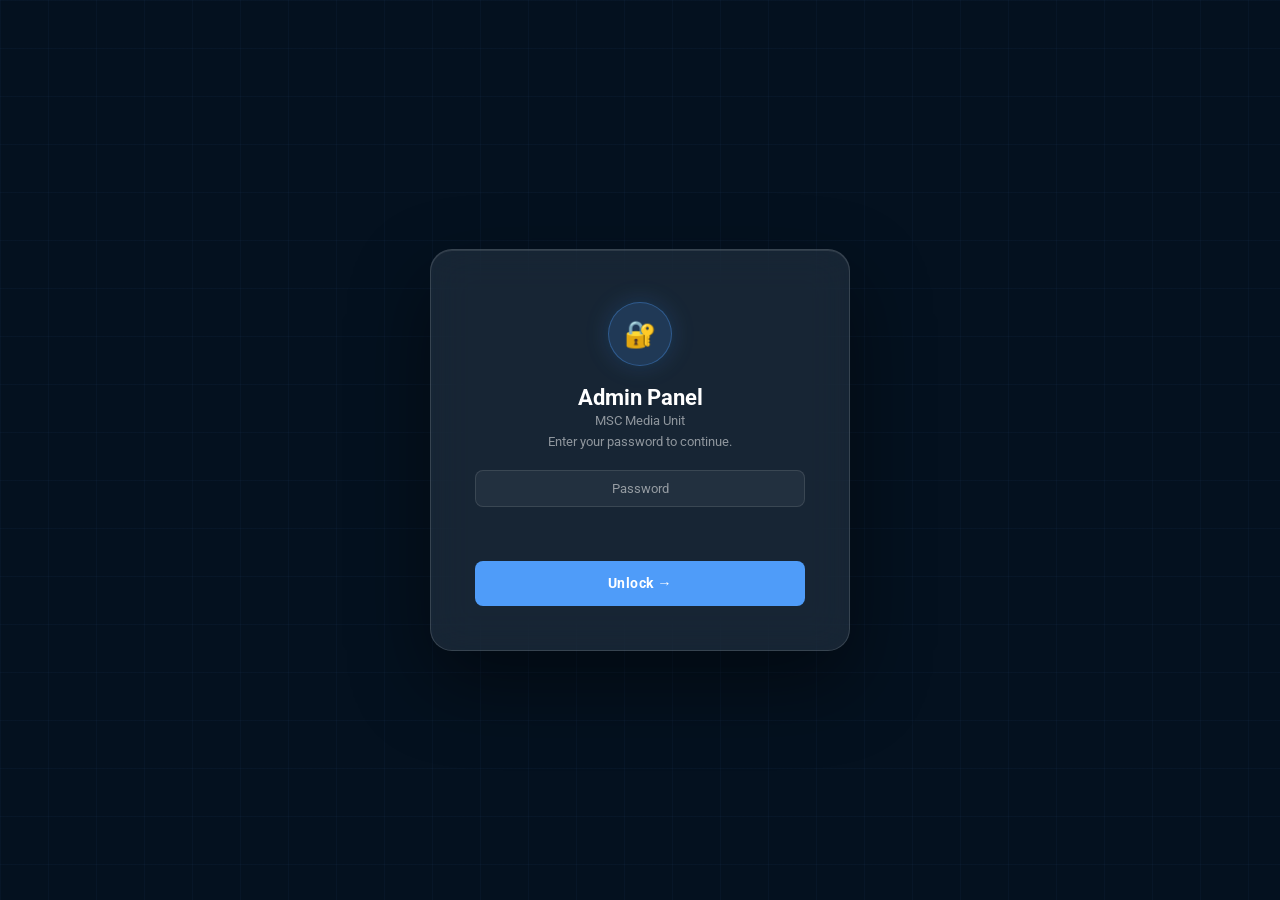
<file: admin.html>
<!DOCTYPE html>
<html lang="en">
<head>
  <meta charset="UTF-8">
  <meta name="viewport" content="width=device-width, initial-scale=1.0">
  <title>Admin — MSC Media Unit</title>
  <link rel="stylesheet" href="admin-style.css">
</head>
<body>

<!-- =============================================  LOCK SCREEN  -->
<div id="adminLock">
  <div class="lock-bg-grid"></div>
  <div class="lock-card">
    <div class="lock-icon-ring">🔐</div>
    <div>
      <h1>Admin Panel</h1>
      <p>MSC Media Unit<br>Enter your password to continue.</p>
    </div>
    <div class="lock-input-wrap">
      <input class="lock-input" id="lockPwd" type="password" placeholder="Password" autocomplete="current-password">
    </div>
    <div class="lock-error" id="lockErr"></div>
    <button class="lock-btn" id="lockBtn">Unlock →</button>
  </div>
</div>

<!-- =============================================  APP  -->
<div id="adminApp">

  <!-- SIDEBAR -->
  <aside class="sidebar" id="sidebar">
    <div class="sidebar-brand">
      <div class="sidebar-brand-icon">📡</div>
      <div class="sidebar-brand-text">
        <strong>MSC Media Unit</strong>
        <span>Admin Panel v2.0</span>
      </div>
    </div>
    <nav class="sidebar-nav">
      <span class="nav-label">Overview</span>
      <button class="nav-item active" data-panel="dashboard" onclick="nav('dashboard',this)">
        <svg class="ico" viewBox="0 0 24 24" fill="none" stroke="currentColor" stroke-width="2"><rect x="3" y="3" width="7" height="7" rx="1"/><rect x="14" y="3" width="7" height="7" rx="1"/><rect x="3" y="14" width="7" height="7" rx="1"/><rect x="14" y="14" width="7" height="7" rx="1"/></svg>
        Dashboard
      </button>

      <span class="nav-label" style="margin-top:8px">Content</span>
      <button class="nav-item" data-panel="navbar" onclick="nav('navbar',this)">
        <svg class="ico" viewBox="0 0 24 24" fill="none" stroke="currentColor" stroke-width="2"><line x1="3" y1="6" x2="21" y2="6"/><line x1="3" y1="12" x2="21" y2="12"/><line x1="3" y1="18" x2="21" y2="18"/></svg>
        Navigation Bar
      </button>
      <button class="nav-item" data-panel="hero" onclick="nav('hero',this)">
        <svg class="ico" viewBox="0 0 24 24" fill="none" stroke="currentColor" stroke-width="2"><rect x="3" y="3" width="18" height="18" rx="2"/><path d="M3 9h18M9 21V9"/></svg>
        Hero / Banner
      </button>
      <button class="nav-item" data-panel="about" onclick="nav('about',this)">
        <svg class="ico" viewBox="0 0 24 24" fill="none" stroke="currentColor" stroke-width="2"><circle cx="12" cy="12" r="10"/><path d="M12 16v-4M12 8h.01"/></svg>
        About & Stats
      </button>
      <button class="nav-item" data-panel="services" onclick="nav('services',this)">
        <svg class="ico" viewBox="0 0 24 24" fill="none" stroke="currentColor" stroke-width="2"><path d="M12 2l3.09 6.26L22 9.27l-5 4.87 1.18 6.88L12 17.77l-6.18 3.25L7 14.14 2 9.27l6.91-1.01L12 2z"/></svg>
        Services
      </button>
      <button class="nav-item" data-panel="team" onclick="nav('team',this)">
        <svg class="ico" viewBox="0 0 24 24" fill="none" stroke="currentColor" stroke-width="2"><path d="M17 21v-2a4 4 0 0 0-4-4H5a4 4 0 0 0-4 4v2"/><circle cx="9" cy="7" r="4"/><path d="M23 21v-2a4 4 0 0 0-3-3.87M16 3.13a4 4 0 0 1 0 7.75"/></svg>
        Team Members
      </button>
      <button class="nav-item" data-panel="footer" onclick="nav('footer',this)">
        <svg class="ico" viewBox="0 0 24 24" fill="none" stroke="currentColor" stroke-width="2"><path d="M4 15s1-1 4-1 5 2 8 2 4-1 4-1V3s-1 1-4 1-5-2-8-2-4 1-4 1z"/><line x1="4" y1="22" x2="4" y2="15"/></svg>
        Footer & Contact
      </button>

      <span class="nav-label" style="margin-top:8px">Deploy</span>
      <button class="nav-item" data-panel="github" onclick="nav('github',this)">
        <svg class="ico" viewBox="0 0 24 24" fill="none" stroke="currentColor" stroke-width="2"><path d="M9 19c-5 1.5-5-2.5-7-3m14 6v-3.87a3.37 3.37 0 0 0-.94-2.61c3.14-.35 6.44-1.54 6.44-7A5.44 5.44 0 0 0 20 4.77A5.07 5.07 0 0 0 19.91 1S18.73.65 16 2.48a13.38 13.38 0 0 0-7 0C6.27.65 5.09 1 5.09 1A5.07 5.07 0 0 0 5 4.77a5.44 5.44 0 0 0-1.5 3.78c0 5.42 3.3 6.61 6.44 7A3.37 3.37 0 0 0 9 18.13V22"/></svg>
        GitHub Deploy
      </button>
    </nav>
    <div class="sidebar-footer">
      <button class="nav-item" onclick="lockPanel()" style="color:var(--danger)">
        <svg class="ico" viewBox="0 0 24 24" fill="none" stroke="currentColor" stroke-width="2"><path d="M9 21H5a2 2 0 0 1-2-2V5a2 2 0 0 1 2-2h4"/><polyline points="16 17 21 12 16 7"/><line x1="21" y1="12" x2="9" y2="12"/></svg>
        Lock & Exit
      </button>
    </div>
  </aside>
  <div class="sidebar-overlay" onclick="closeSidebar()"></div>

  <!-- MAIN -->
  <div class="main-area">
    <div class="top-bar">
      <div class="top-bar-left">
        <button class="mob-menu-btn" onclick="toggleSidebar()">
          <svg width="18" height="18" viewBox="0 0 24 24" fill="none" stroke="currentColor" stroke-width="2"><line x1="3" y1="6" x2="21" y2="6"/><line x1="3" y1="12" x2="21" y2="12"/><line x1="3" y1="18" x2="21" y2="18"/></svg>
        </button>
        <span class="top-bar-title" id="topTitle">Dashboard</span>
      </div>
      <div class="top-bar-right">
        <div class="gh-status">
          <div class="gh-dot" id="ghDot"></div>
          <span id="ghStatusText">Not connected</span>
        </div>
        <span class="badge" id="adminBadge">ADMIN</span>
        <button class="btn btn-primary btn-sm" onclick="syncAll()">☁️ Sync All</button>
      </div>
    </div>

    <div class="page-content">

      <!-- ===== DASHBOARD ===== -->
      <div class="panel active" id="panel-dashboard">
        <div class="stats-grid">
          <div class="stat-card"><div class="si">🔗</div><div class="sv" id="dNavCount">5</div><div class="sn">Nav Links</div></div>
          <div class="stat-card"><div class="si">👥</div><div class="sv" id="dTeamCount">11</div><div class="sn">Team Members</div></div>
          <div class="stat-card"><div class="si">⚡</div><div class="sv" id="dServiceCount">4</div><div class="sn">Services</div></div>
          <div class="stat-card"><div class="si">☁️</div><div class="sv" id="dDeployStatus" style="font-size:0.9rem;color:var(--text-muted)">—</div><div class="sn">Last Deploy</div></div>
        </div>
        <div class="card">
          <div class="card-header"><div><h2>Welcome, Admin</h2><p>Manage all site content and deploy directly to GitHub.</p></div></div>
          <div class="hint">💡 <strong>Activate from the website:</strong> Open your live site and type <code style="background:rgba(255,255,255,0.1);padding:2px 6px;border-radius:4px">CARYO</code> (all caps) anywhere on the page — the admin panel opens automatically in a new tab.</div>
          <div class="hint success">☁️ <strong>How saving works:</strong> Every 💾 Save button writes your changes directly to <code style="background:rgba(255,255,255,0.1);padding:2px 6px;border-radius:4px">site-data.json</code> in your GitHub repo as a new commit. Your live website fetches this file on every load — <strong>no extra deploy step needed.</strong></div>
          <div class="hint success">🔄 <strong>Always in sync:</strong> When you open the admin panel, it automatically loads the latest <code style="background:rgba(255,255,255,0.1);padding:2px 6px;border-radius:4px">site-data.json</code> from GitHub so you always see the current live data.</div>
          <div class="hint warn" id="fileProtocolDashWarn" style="display:none">⚠️ <strong>You opened admin.html as a local file (file://).</strong> GitHub API is blocked — saves will auto-download a JSON file instead. Upload that file to your repo on github.com to apply changes.</div>
          <div class="hint warn">⚠️ <strong>Images:</strong> Add image files directly to your GitHub repo under <code style="background:rgba(255,255,255,0.1);padding:2px 6px;border-radius:4px">assets/images/</code>, then enter the path in the admin panel (e.g. <code style="background:rgba(255,255,255,0.1);padding:2px 6px;border-radius:4px">assets/images/Team/photo.png</code>).</div>
        </div>
        <div class="card">
          <div class="card-header"><div><h2>Quick Actions</h2></div></div>
          <div style="display:flex;flex-wrap:wrap;gap:9px">
            <button class="btn btn-ghost" onclick="nav('navbar',document.querySelector('[data-panel=navbar]'))">🔗 Edit Nav</button>
            <button class="btn btn-ghost" onclick="nav('hero',document.querySelector('[data-panel=hero]'))">🖼️ Edit Hero</button>
            <button class="btn btn-ghost" onclick="nav('about',document.querySelector('[data-panel=about]'))">📊 Edit Stats</button>
            <button class="btn btn-ghost" onclick="nav('team',document.querySelector('[data-panel=team]'))">👤 Manage Team</button>
            <button class="btn btn-ghost" onclick="nav('services',document.querySelector('[data-panel=services]'))">⚡ Edit Services</button>
            <button class="btn btn-ghost" onclick="nav('github',document.querySelector('[data-panel=github]'))">⚙️ GitHub Setup</button>
            <button class="btn btn-ghost" onclick="downloadJSON()">⬇️ Download JSON</button>
          </div>
        </div>
      </div>

      <!-- ===== NAVBAR ===== -->
      <div class="panel" id="panel-navbar">
        <div class="card">
          <div class="card-header">
            <div><h2>Navigation Bar Links</h2><p>Drag to reorder. Edit labels and anchor targets.</p></div>
            <button class="btn btn-primary btn-sm" onclick="openNavModal(-1)">+ Add Link</button>
          </div>
          <div class="nav-edit-list" id="navEditList"></div>
          <div class="section-actions"><button class="btn btn-primary" onclick="markDirty('Navbar')">💾 Save Navbar</button></div>
        </div>
      </div>

      <!-- ===== HERO ===== -->
      <div class="panel" id="panel-hero">
        <div class="card">
          <div class="card-header"><div><h2>Hero / Banner Section</h2></div></div>
          <div class="form-group"><label>Main Title</label>
            <input type="text" id="heroTitle" value="MEDIA UNIT OF MARIS STELLA COLLEGE NEGOMBO">
          </div>
          <div class="form-group"><label>Subtitle</label>
            <input type="text" id="heroSub" value="Capturing Every Moment, Sharing Every Story">
          </div>
          <hr class="divider">
          <p style="font-size:0.8rem;font-weight:700;color:rgba(255,255,255,0.65);margin-bottom:12px">Social Media Links</p>
          <div class="form-row">
            <div class="form-group"><label>Facebook URL</label>
              <input type="url" id="hFb" value="https://web.facebook.com/profile.php?id=100090829437509">
            </div>
            <div class="form-group"><label>Instagram URL</label>
              <input type="url" id="hIg" value="https://www.instagram.com/msc_mediaunit">
            </div>
          </div>
          <div class="form-row">
            <div class="form-group"><label>WhatsApp URL</label>
              <input type="url" id="hWa" value="https://whatsapp.com/channel/0029VajSC3v60eBY0REknS2W">
            </div>
            <div class="form-group"><label>YouTube URL</label>
              <input type="url" id="hYt" value="https://www.youtube.com/@emumsc?sub_confirmation=1">
            </div>
          </div>
          <div class="section-actions"><button class="btn btn-primary" onclick="markDirty('Hero')">💾 Save Hero</button></div>
        </div>
      </div>

      <!-- ===== ABOUT ===== -->
      <div class="panel" id="panel-about">
        <div class="card">
          <div class="card-header"><div><h2>About Us Text</h2></div></div>
          <div class="form-group">
            <textarea id="aboutText" rows="8">The Educational Media Unit of Maris Stella College, Negombo is a dedicated platform that brings together creativity, innovation, and communication within the school community. It provides students with opportunities to explore and develop skills in photography, videography, graphic design, and digital media production. Through active involvement in covering school events and creating visual content, the unit plays an essential role in documenting and presenting the vibrant life of the college. Members work collaboratively, learning teamwork, responsibility, and professionalism while producing high quality media. The unit also encourages students to adapt to modern technology and media trends, preparing them for future creative fields. Beyond technical growth, it fosters leadership, discipline, and a strong sense of identity, making it an integral part of the Maris Stella College community and a vital cornerstone for nurturing the next generation of talented, visionary digital storytellers and media professionals</textarea>
          </div>
          <div class="section-actions"><button class="btn btn-primary" onclick="markDirty('About')">💾 Save About</button></div>
        </div>
        <div class="card">
          <div class="card-header"><div><h2>Animated Stats / Counters</h2></div></div>
          <div id="statRows" style="display:flex;flex-direction:column;gap:14px"></div>
          <div style="display:flex;justify-content:space-between;margin-top:14px;flex-wrap:wrap;gap:9px">
            <button class="btn btn-ghost btn-sm" onclick="addStatRow()">+ Add Stat</button>
            <button class="btn btn-primary" onclick="markDirty('Stats')">💾 Save Stats</button>
          </div>
        </div>
      </div>

      <!-- ===== SERVICES ===== -->
      <div class="panel" id="panel-services">
        <div class="card">
          <div class="card-header">
            <div><h2>Services — What We Do</h2><p>Drag cards to reorder.</p></div>
            <button class="btn btn-primary btn-sm" onclick="openServiceModal(-1)">+ Add Service</button>
          </div>
          <div class="service-grid-edit" id="serviceGrid"></div>
          <div class="section-actions"><button class="btn btn-primary" onclick="markDirty('Services')">💾 Save Services</button></div>
        </div>
      </div>

      <!-- ===== TEAM ===== -->
      <div class="panel" id="panel-team">
        <div class="card">
          <div class="card-header">
            <div><h2>Team Members</h2><p>Drag to reorder. Click ✏️ to edit names, roles and images.</p></div>
            <button class="btn btn-primary btn-sm" onclick="openMemberModal(-1)">+ Add Member</button>
          </div>
          <div class="member-list" id="memberList"></div>
          <div class="section-actions"><button class="btn btn-primary" onclick="markDirty('Team')">💾 Save Team</button></div>
        </div>
      </div>

      <!-- ===== FOOTER ===== -->
      <div class="panel" id="panel-footer">
        <div class="card">
          <div class="card-header"><div><h2>Footer — Brand</h2></div></div>
          <div class="form-row">
            <div class="form-group"><label>Organisation Name</label>
              <input type="text" id="fOrg" value="The Educational Media Unit">
            </div>
            <div class="form-group"><label>College / Sub-heading</label>
              <input type="text" id="fCollege" value="Maris Stella College Negombo">
            </div>
          </div>
          <div class="form-group"><label>Copyright Line</label>
            <input type="text" id="fCopy" value="All Rights Reserved | Educational Media Unit of Maris Stella College, Negombo">
          </div>
        </div>
        <div class="card">
          <div class="card-header"><div><h2>Contact Persons (WhatsApp)</h2></div></div>
          <div class="form-row">
            <div class="form-group"><label>Contact 1 — Name</label><input type="text" id="c1name" value="Mahen Perera"></div>
            <div class="form-group"><label>Contact 1 — Number (with country code)</label><input type="tel" id="c1phone" value="94767537515"></div>
          </div>
          <div class="form-row">
            <div class="form-group"><label>Contact 2 — Name</label><input type="text" id="c2name" value="Denuwan Jayakody"></div>
            <div class="form-group"><label>Contact 2 — Number</label><input type="tel" id="c2phone" value="94760734143"></div>
          </div>
        </div>
        <div class="card">
          <div class="card-header"><div><h2>Creators Listed in Footer</h2></div></div>
          <div id="creatorList" style="display:flex;flex-direction:column;gap:9px"></div>
          <div style="display:flex;justify-content:space-between;margin-top:14px;flex-wrap:wrap;gap:9px">
            <button class="btn btn-ghost btn-sm" onclick="addCreator()">+ Add Creator</button>
            <button class="btn btn-primary" onclick="markDirty('Footer')">💾 Save Footer</button>
          </div>
        </div>
      </div>

      <!-- ===== GITHUB ===== -->
      <div class="panel" id="panel-github">
        <div class="card">
          <div class="card-header"><div><h2>GitHub Setup</h2><p>Repo is hardcoded: <strong>k1sanketh777/emumscn</strong>. Just paste your token below.</p></div></div>
          <div class="hint">🔑 Go to <a href="https://github.com/settings/tokens/new" target="_blank" style="color:var(--accent)">github.com/settings/tokens/new</a> → pick <strong>Classic token</strong> → tick <strong>repo</strong> scope → Generate → paste below. Token is saved in your browser only.</div>
          <div class="form-group" style="max-width:480px"><label>Personal Access Token</label>
            <input type="password" id="ghToken" placeholder="ghp_xxxxxxxxxxxxxxxxxxxx">
          </div>
          <div style="display:flex;gap:9px;flex-wrap:wrap;margin-top:4px">
            <button class="btn btn-primary" onclick="saveGHConfig()">💾 Save Token</button>
            <button class="btn btn-ghost" onclick="testGHConnection()">🔌 Test Connection</button>
            <button class="btn btn-ghost" onclick="downloadJSON()">⬇️ Download JSON</button>
          </div>
        </div>
        <div class="card">
          <div class="card-header"><div><h2>How it works</h2></div></div>
          <div class="hint success">Every 💾 Save button writes your changes directly to <strong>site-data.json</strong> in your GitHub repo. Your live site reads that file on every page load — no extra deploy step needed.</div>
          <div class="hint">Last deploy: <span id="dDeployStatus2" style="color:var(--success)">—</span></div>
        </div>
      </div>

    </div><!-- /page-content -->
  </div><!-- /main-area -->
</div><!-- /adminApp -->

<!-- ===== MODALS ===== -->

<!-- Team Member Modal -->
<div class="modal-overlay" id="memberModal">
  <div class="modal">
    <div class="modal-header">
      <h3 id="mModalTitle">Add Team Member</h3>
      <button class="modal-close" onclick="closeModal('memberModal')">✕</button>
    </div>
    <div class="form-group"><label>Full Name</label>
      <input type="text" id="mName" placeholder="e.g. Kavindu Perera">
    </div>
    <div class="form-group"><label>Role / Position</label>
      <input type="text" id="mRole" placeholder="e.g. President">
    </div>
    <div class="form-group"><label>Image Path (in repo)</label>
      <input type="text" id="mImgPath" placeholder="assets/images/Team/1..png">
    </div>
    <div class="form-group"><label>Or Upload Image (preview only)</label>
      <div class="img-upload-zone" id="mImgZone">
        <input type="file" accept="image/*" id="mImgFile" onchange="previewImg(this,'mImgPreview','mImgPath')">
        <div>📁 Click or drop image here</div>
        <p>PNG / JPG — stores path reference</p>
        <img class="img-preview" id="mImgPreview" alt="">
      </div>
    </div>
    <div class="modal-footer">
      <button class="btn btn-ghost" onclick="closeModal('memberModal')">Cancel</button>
      <button class="btn btn-primary" onclick="saveMember()">Save Member</button>
    </div>
  </div>
</div>

<!-- Service Modal -->
<div class="modal-overlay" id="serviceModal">
  <div class="modal">
    <div class="modal-header">
      <h3 id="sModalTitle">Add Service</h3>
      <button class="modal-close" onclick="closeModal('serviceModal')">✕</button>
    </div>
    <div class="form-group"><label>Service Title</label>
      <input type="text" id="sTitle" placeholder="e.g. Photography / Videography">
    </div>
    <div class="form-group"><label>Description</label>
      <textarea id="sDesc" rows="3" placeholder="Short description..."></textarea>
    </div>
    <div class="form-group"><label>Image Path (in repo)</label>
      <input type="text" id="sImgPath" placeholder="assets/images/photography.png">
    </div>
    <div class="form-group"><label>Or Upload Image (preview only)</label>
      <div class="img-upload-zone">
        <input type="file" accept="image/*" id="sImgFile" onchange="previewImg(this,'sImgPreview','sImgPath')">
        <div>📁 Click or drop image here</div>
        <p>PNG / JPG</p>
        <img class="img-preview" id="sImgPreview" alt="">
      </div>
    </div>
    <div class="modal-footer">
      <button class="btn btn-ghost" onclick="closeModal('serviceModal')">Cancel</button>
      <button class="btn btn-primary" onclick="saveService()">Save Service</button>
    </div>
  </div>
</div>

<!-- Nav Link Modal -->
<div class="modal-overlay" id="navModal">
  <div class="modal">
    <div class="modal-header">
      <h3 id="nModalTitle">Add Nav Link</h3>
      <button class="modal-close" onclick="closeModal('navModal')">✕</button>
    </div>
    <div class="form-row">
      <div class="form-group"><label>Label (shown text)</label>
        <input type="text" id="nLabel" placeholder="e.g. Home">
      </div>
      <div class="form-group"><label>Anchor Target (href="#...")</label>
        <input type="text" id="nHref" placeholder="home">
      </div>
    </div>
    <div class="modal-footer">
      <button class="btn btn-ghost" onclick="closeModal('navModal')">Cancel</button>
      <button class="btn btn-primary" onclick="saveNavItem()">Save Link</button>
    </div>
  </div>
</div>

<div class="toast-container" id="toastWrap"></div>

<script>
/* ================================================================
   GITHUB — hardcoded repo, token stored in localStorage
================================================================ */
const GH_USER   = 'k1sanketh777';
const GH_REPO   = 'emumscn';
const GH_BRANCH = 'main';
const GH_TOKEN_KEY = 'gh_token'; // localStorage key for the token

const PASS = 'CARYO2024';

/* ================================================================
   DATA — defaults (overwritten by GitHub on load)
================================================================ */
const D = {
  nav: [
    { label: 'Home',     href: 'home' },
    { label: 'About Us', href: 'about' },
    { label: 'Showcase', href: 'showcase' },
    { label: 'Team',     href: 'team' },
    { label: 'Contact',  href: 'contact' },
  ],
  hero: {
    title:    'MEDIA UNIT OF MARIS STELLA COLLEGE NEGOMBO',
    subtitle: 'Capturing Every Moment, Sharing Every Story',
    fb: 'https://web.facebook.com/profile.php?id=100090829437509',
    ig: 'https://www.instagram.com/msc_mediaunit',
    wa: 'https://whatsapp.com/channel/0029VajSC3v60eBY0REknS2W',
    yt: 'https://www.youtube.com/@emumsc?sub_confirmation=1',
  },
  about: {
    text: 'The Educational Media Unit of Maris Stella College, Negombo is a dedicated platform that brings together creativity, innovation, and communication within the school community. It provides students with opportunities to explore and develop skills in photography, videography, graphic design, and digital media production. Through active involvement in covering school events and creating visual content, the unit plays an essential role in documenting and presenting the vibrant life of the college. Members work collaboratively, learning teamwork, responsibility, and professionalism while producing high quality media. The unit also encourages students to adapt to modern technology and media trends, preparing them for future creative fields. Beyond technical growth, it fosters leadership, discipline, and a strong sense of identity, making it an integral part of the Maris Stella College community and a vital cornerstone for nurturing the next generation of talented, visionary digital storytellers and media professionals',
    stats: [
      { value: 20, suffix: '+',  label: 'Years of Excellence' },
      { value: 12, suffix: 'k+', label: 'Followers on Social Media' },
      { value: 50, suffix: '+',  label: 'Events Covered Yearly' },
    ]
  },
  services: [
    { title: 'Photography / Videography', desc: 'Capturing school moments with creative visuals and storytelling.',        img: 'assets/images/photography.png' },
    { title: 'Live Production',           desc: 'Live streaming and production support for events and ceremonies.',         img: 'assets/images/live.png' },
    { title: 'Announcing',               desc: 'Professional announcing service for school events and ceremonies.',         img: 'assets/images/Announcing.png' },
    { title: 'Technical',                desc: 'Audio visual setup and technical assistance for school activities.',        img: 'assets/images/technical.png' },
  ],
  team: [
    { name: '', role: 'President',        img: 'assets/images/Team/1..png' },
    { name: '', role: 'Secretary',        img: 'assets/images/Team/2..png' },
    { name: '', role: 'Treasurer',        img: 'assets/images/Team/3..png' },
    { name: '', role: 'Committee Member', img: 'assets/images/Team/4..png' },
    { name: '', role: 'Committee Member', img: 'assets/images/Team/5..png' },
    { name: '', role: 'Committee Member', img: 'assets/images/Team/6..png' },
    { name: '', role: 'Committee Member', img: 'assets/images/Team/7..png' },
    { name: '', role: 'Committee Member', img: 'assets/images/Team/8..png' },
    { name: '', role: 'Committee Member', img: 'assets/images/Team/9..png' },
    { name: '', role: 'Committee Member', img: 'assets/images/Team/10..png' },
    { name: '', role: 'Committee Member', img: 'assets/images/Team/11..png' },
  ],
  footer: {
    org: 'The Educational Media Unit',
    college: 'Maris Stella College Negombo',
    copy: 'All Rights Reserved | Educational Media Unit of Maris Stella College, Negombo',
    contacts: [
      { name: 'Mahen Perera',     phone: '94767537515' },
      { name: 'Denuwan Jayakody', phone: '94760734143' },
    ],
    creators: [
      { name: 'Mayon Minthaka',   ig: 'https://www.instagram.com/mayon_max_/' },
      { name: 'Dinon Fernando',   ig: 'https://www.instagram.com/dinon_fdo/' },
      { name: 'Kevan Sanketh',    ig: 'https://www.instagram.com/kevan_sanketh/' },
      { name: 'Sandila Fernando', ig: 'https://www.instagram.com/sandilafernando/' },
    ]
  }
};

let editMemberIdx  = -1;
let editServiceIdx = -1;
let editNavIdx     = -1;

/* ================================================================
   TOKEN HELPERS
================================================================ */
function getToken(){ return localStorage.getItem(GH_TOKEN_KEY) || ''; }

function ghHeaders(){
  return {
    'Authorization': 'Bearer ' + getToken(),
    'Accept':        'application/vnd.github+json',
    'Content-Type':  'application/json'
  };
}

/* ================================================================
   GITHUB SAVE
================================================================ */
async function saveToGitHub(section){
  const token = getToken();
  if(!token){ toast('No token — go to GitHub Setup','error'); return; }
  toast('Saving ' + section + '…', 'info');

  for(let attempt = 1; attempt <= 4; attempt++){
    try{
      // Always fetch a FRESH SHA with cache busting so it never goes stale
      let sha = null;
      const getRes = await fetch(
        'https://api.github.com/repos/' + GH_USER + '/' + GH_REPO
        + '/contents/site-data.json?ref=' + GH_BRANCH + '&t=' + Date.now(),
        { cache: 'no-store', headers: ghHeaders() }
      );
      if(getRes.ok){
        sha = (await getRes.json()).sha;
      } else if(getRes.status === 401){
        toast('Token rejected — regenerate with repo scope','error'); return;
      } else if(getRes.status !== 404){
        toast('Could not read file: HTTP ' + getRes.status,'error'); return;
      }

      const content = btoa(unescape(encodeURIComponent(JSON.stringify(D, null, 2))));
      const body = { message: 'Admin: update ' + section, content, branch: GH_BRANCH };
      if(sha) body.sha = sha;

      const putRes = await fetch(
        'https://api.github.com/repos/' + GH_USER + '/' + GH_REPO + '/contents/site-data.json',
        { method: 'PUT', headers: ghHeaders(), body: JSON.stringify(body) }
      );

      if(putRes.ok){
        toast(section + ' saved ✅', 'success');
        document.getElementById('dDeployStatus').textContent = new Date().toLocaleTimeString();
        return;
      }

      const err = await putRes.json().catch(()=>({}));
      // SHA conflict — loop back, fetch fresh SHA and retry
      if(putRes.status === 409 || putRes.status === 422){
        if(attempt < 4){ toast('Conflict, retrying (' + attempt + '/3)…','warn'); await new Promise(r=>setTimeout(r,600*attempt)); continue; }
        toast('Failed after retries — try again','error'); return;
      }
      toast('Save failed: ' + (err.message || 'HTTP ' + putRes.status),'error'); return;

    } catch(e){ toast('Error: ' + e.message,'error'); console.error(e); return; }
  }
}

/* ================================================================
   GITHUB LOAD — pull site-data.json from repo on startup
================================================================ */
async function loadFromGitHub(){
  try {
    const url = 'https://raw.githubusercontent.com/' + GH_USER + '/' + GH_REPO + '/' + GH_BRANCH + '/site-data.json?_=' + Date.now();
    const res = await fetch(url, { cache: 'no-store' });
    if(!res.ok){ console.warn('Could not load site-data.json:', res.status); return; }
    const saved = await res.json();
    mergeIntoD(saved);
    populateDOMFromD();
    initAll();
    toast('Loaded latest data from GitHub ✅', 'success');
  } catch(e){
    console.warn('loadFromGitHub failed:', e.message);
  }
}

function mergeIntoD(saved){
  if(saved.nav)      D.nav = saved.nav;
  if(saved.hero)     Object.assign(D.hero, saved.hero);
  if(saved.about){
    if(saved.about.text  !== undefined) D.about.text  = saved.about.text;
    if(saved.about.stats !== undefined) D.about.stats = saved.about.stats;
  }
  if(saved.services) D.services = saved.services;
  if(saved.team)     D.team     = saved.team;
  if(saved.footer){
    D.footer.org     = saved.footer.org     ?? D.footer.org;
    D.footer.college = saved.footer.college ?? D.footer.college;
    D.footer.copy    = saved.footer.copy    ?? D.footer.copy;
    if(saved.footer.contacts) D.footer.contacts = saved.footer.contacts;
    if(saved.footer.creators) D.footer.creators = saved.footer.creators;
  }
}

/* ================================================================
   DOWNLOAD FALLBACK
================================================================ */
function downloadJSON(){
  const blob = new Blob([JSON.stringify(D, null, 2)], {type:'application/json'});
  const a = Object.assign(document.createElement('a'), { href: URL.createObjectURL(blob), download: 'site-data.json' });
  document.body.appendChild(a); a.click(); document.body.removeChild(a);
  toast('Downloaded site-data.json ✅', 'success');
}

/* ================================================================
   LOCK / UNLOCK
================================================================ */
document.getElementById('lockBtn').addEventListener('click', tryUnlock);
document.getElementById('lockPwd').addEventListener('keydown', e => { if(e.key==='Enter') tryUnlock(); });

function tryUnlock(){
  const v = document.getElementById('lockPwd').value;
  if(v === PASS){
    document.getElementById('adminLock').classList.add('hidden');
    document.getElementById('adminApp').classList.add('visible');
    // Load saved token into field
    const t = getToken();
    if(t) document.getElementById('ghToken').value = t;
    // Update status badge
    if(t){ updateGHStatus('ready'); } else { updateGHStatus('no-token'); }
    populateDOMFromD();
    initAll();
    loadFromGitHub();
    toast('Welcome back! 👋', 'success');
  } else {
    const err = document.getElementById('lockErr');
    err.textContent = 'Incorrect password.';
    document.getElementById('lockPwd').value = '';
    document.getElementById('lockPwd').focus();
    setTimeout(()=>{ err.textContent=''; }, 2500);
  }
}

function lockPanel(){
  document.getElementById('adminApp').classList.remove('visible');
  document.getElementById('lockPwd').value = '';
  document.getElementById('adminLock').classList.remove('hidden');
}

function updateGHStatus(state){
  const dot = document.getElementById('ghDot');
  const txt = document.getElementById('ghStatusText');
  const badge = document.getElementById('adminBadge');
  if(state === 'ready'){
    dot.className = 'gh-dot connected';
    txt.textContent = GH_USER + '/' + GH_REPO;
    badge.className = 'badge success';
    badge.textContent = 'CONNECTED';
  } else {
    dot.className = 'gh-dot error';
    txt.textContent = 'No token — go to GitHub Setup';
    badge.className = 'badge';
    badge.textContent = 'ADMIN';
  }
}

/* ================================================================
   SAVE TOKEN (GitHub Setup panel)
================================================================ */
function saveGHConfig(){
  const token = document.getElementById('ghToken').value.trim();
  if(!token){ toast('Paste your token first', 'error'); return; }
  localStorage.setItem(GH_TOKEN_KEY, token);
  updateGHStatus('ready');
  toast('Token saved ✅ — try saving any section now', 'success');
}

async function testGHConnection(){
  const token = document.getElementById('ghToken').value.trim();
  if(!token){ toast('Enter your token first', 'error'); return; }
  localStorage.setItem(GH_TOKEN_KEY, token); // auto-save on test
  const dot = document.getElementById('ghDot');
  const txt = document.getElementById('ghStatusText');
  dot.className = 'gh-dot loading'; txt.textContent = 'Testing...';
  try {
    const res = await fetch('https://api.github.com/repos/' + GH_USER + '/' + GH_REPO, {
      headers: { 'Authorization': 'Bearer ' + token, 'Accept': 'application/vnd.github+json' }
    });
    if(res.ok){
      updateGHStatus('ready');
      toast('Connected to ' + GH_USER + '/' + GH_REPO + ' ✅', 'success');
    } else {
      dot.className = 'gh-dot error'; txt.textContent = 'Failed: HTTP ' + res.status;
      toast('Connection failed: HTTP ' + res.status + ' — check your token', 'error');
    }
  } catch(e){
    dot.className = 'gh-dot error'; txt.textContent = 'Network error';
    toast('Network error: ' + e.message, 'error');
  }
}

/* ================================================================
   NAVIGATION
================================================================ */
const titles = { dashboard:'Dashboard', navbar:'Navigation Bar', hero:'Hero / Banner',
  about:'About & Stats', services:'Services', team:'Team Members',
  footer:'Footer & Contact', github:'GitHub Setup' };

function nav(id, btn){
  document.querySelectorAll('.panel').forEach(p=>p.classList.remove('active'));
  document.querySelectorAll('.nav-item').forEach(n=>n.classList.remove('active'));
  document.getElementById('panel-'+id).classList.add('active');
  if(btn) btn.classList.add('active');
  document.getElementById('topTitle').textContent = titles[id]||id;
  closeSidebar();
}
function toggleSidebar(){ document.getElementById('sidebar').classList.toggle('open'); }
function closeSidebar()  { document.getElementById('sidebar').classList.remove('open'); }

/* ================================================================
   INIT
================================================================ */
function initAll(){
  renderNav(); renderMembers(); renderServices(); renderStats(); renderCreators(); updateDash();
}

/* ================================================================
   MARK DIRTY + COLLECT DOM → D
================================================================ */
function markDirty(section){
  if(section==='Hero'){
    D.hero.title    = document.getElementById('heroTitle').value;
    D.hero.subtitle = document.getElementById('heroSub').value;
    D.hero.fb = document.getElementById('hFb').value;
    D.hero.ig = document.getElementById('hIg').value;
    D.hero.wa = document.getElementById('hWa').value;
    D.hero.yt = document.getElementById('hYt').value;
  }
  if(section==='About'||section==='Stats'){
    D.about.text = document.getElementById('aboutText').value;
  }
  if(section==='Footer'){
    D.footer.org     = document.getElementById('fOrg').value;
    D.footer.college = document.getElementById('fCollege').value;
    D.footer.copy    = document.getElementById('fCopy').value;
    D.footer.contacts[0] = { name: document.getElementById('c1name').value, phone: document.getElementById('c1phone').value };
    D.footer.contacts[1] = { name: document.getElementById('c2name').value, phone: document.getElementById('c2phone').value };
  }
  saveToGitHub(section);
}

async function syncAll(){
  D.hero.title    = document.getElementById('heroTitle').value;
  D.hero.subtitle = document.getElementById('heroSub').value;
  D.hero.fb = document.getElementById('hFb').value;
  D.hero.ig = document.getElementById('hIg').value;
  D.hero.wa = document.getElementById('hWa').value;
  D.hero.yt = document.getElementById('hYt').value;
  D.about.text     = document.getElementById('aboutText').value;
  D.footer.org     = document.getElementById('fOrg').value;
  D.footer.college = document.getElementById('fCollege').value;
  D.footer.copy    = document.getElementById('fCopy').value;
  D.footer.contacts[0] = { name: document.getElementById('c1name').value, phone: document.getElementById('c1phone').value };
  D.footer.contacts[1] = { name: document.getElementById('c2name').value, phone: document.getElementById('c2phone').value };
  await saveToGitHub('All sections');
}

/* ================================================================
   POPULATE DOM FROM D
================================================================ */
function populateDOMFromD(){
  document.getElementById('heroTitle').value = D.hero.title    || '';
  document.getElementById('heroSub').value   = D.hero.subtitle || '';
  document.getElementById('hFb').value = D.hero.fb || '';
  document.getElementById('hIg').value = D.hero.ig || '';
  document.getElementById('hWa').value = D.hero.wa || '';
  document.getElementById('hYt').value = D.hero.yt || '';
  document.getElementById('aboutText').value = D.about.text || '';
  document.getElementById('fOrg').value    = D.footer.org     || '';
  document.getElementById('fCollege').value= D.footer.college || '';
  document.getElementById('fCopy').value   = D.footer.copy    || '';
  if(D.footer.contacts[0]){
    document.getElementById('c1name').value  = D.footer.contacts[0].name  || '';
    document.getElementById('c1phone').value = D.footer.contacts[0].phone || '';
  }
  if(D.footer.contacts[1]){
    document.getElementById('c2name').value  = D.footer.contacts[1].name  || '';
    document.getElementById('c2phone').value = D.footer.contacts[1].phone || '';
  }
}

/* ================================================================
   NAV BAR EDITOR
================================================================ */
function renderNav(){
  const el = document.getElementById('navEditList');
  if(!D.nav.length){ el.innerHTML='<div class="empty-state"><span class="ei">🔗</span>No nav links yet.</div>'; return; }
  el.innerHTML = D.nav.map((n,i)=>`
    <div class="nav-edit-row" draggable="true" data-idx="${i}"
      ondragstart="dragStart(event,${i},'nav')" ondragover="dragOver(event,${i},'nav-edit-row','navEditList')"
      ondrop="dragDrop(event,${i},'nav')" ondragleave="dragLeave(event,'nav-edit-row','navEditList')">
      <span style="color:var(--text-muted);cursor:grab;font-size:17px;user-select:none">⠿</span>
      <div style="flex:1;display:flex;gap:10px;align-items:center;flex-wrap:wrap">
        <input type="text" value="${n.label}" placeholder="Label" style="flex:1;min-width:80px" oninput="D.nav[${i}].label=this.value">
        <div style="display:flex;align-items:center;gap:4px">
          <span style="color:var(--text-muted);font-size:0.8rem">#</span>
          <input type="text" value="${n.href}" placeholder="anchor" style="width:110px" oninput="D.nav[${i}].href=this.value">
        </div>
      </div>
      <div style="display:flex;gap:6px">
        <button class="btn btn-ghost btn-xs" onclick="openNavModal(${i})">✏️</button>
        <button class="btn btn-danger btn-xs" onclick="deleteNavItem(${i})">✕</button>
      </div>
    </div>
  `).join('');
}
function openNavModal(i){
  editNavIdx=i;
  document.getElementById('nModalTitle').textContent = i<0?'Add Nav Link':'Edit Nav Link';
  document.getElementById('nLabel').value = i<0?'':(D.nav[i].label||'');
  document.getElementById('nHref').value  = i<0?'':(D.nav[i].href||'');
  openModal('navModal');
}
function saveNavItem(){
  const lbl = document.getElementById('nLabel').value.trim();
  const href = document.getElementById('nHref').value.trim().replace('#','');
  if(!lbl){ toast('Label required','error'); return; }
  if(editNavIdx<0) D.nav.push({label:lbl,href});
  else D.nav[editNavIdx]={label:lbl,href};
  closeModal('navModal'); renderNav(); updateDash(); markDirty('Navbar');
}
function deleteNavItem(i){ if(!confirm('Remove this nav link?')) return; D.nav.splice(i,1); renderNav(); updateDash(); }

/* ================================================================
   TEAM MEMBERS
================================================================ */
function renderMembers(){
  const el=document.getElementById('memberList');
  if(!D.team.length){ el.innerHTML='<div class="empty-state"><span class="ei">👤</span>No members yet.</div>'; return; }
  el.innerHTML = D.team.map((m,i)=>`
    <div class="member-row" draggable="true" data-idx="${i}"
      ondragstart="dragStart(event,${i},'team')" ondragover="dragOver(event,${i},'member-row','memberList')"
      ondrop="dragDrop(event,${i},'team')" ondragleave="dragLeave(event,'member-row','memberList')">
      <span class="drag-handle">⠿</span>
      <div class="member-avatar">${m.img?`<img src="${m.img}" alt="" onerror="this.style.display='none'">`:'👤'}</div>
      <div class="member-info">
        <strong>${m.name||'<em style="opacity:.4;font-style:normal">No name</em>'}</strong>
        <span>${m.role}</span>
      </div>
      <div class="member-actions">
        <button class="btn btn-ghost btn-sm btn-icon" onclick="openMemberModal(${i})">✏️</button>
        <button class="btn btn-danger btn-sm btn-icon" onclick="deleteMember(${i})">🗑️</button>
      </div>
    </div>
  `).join('');
  updateDash();
}
function openMemberModal(i){
  editMemberIdx=i;
  document.getElementById('mModalTitle').textContent = i<0?'Add Team Member':'Edit Member';
  const m = i<0?{name:'',role:'',img:''}:D.team[i];
  document.getElementById('mName').value    = m.name;
  document.getElementById('mRole').value    = m.role;
  document.getElementById('mImgPath').value = m.img;
  document.getElementById('mImgPreview').style.display='none';
  document.getElementById('mImgFile').value='';
  openModal('memberModal');
}
function saveMember(){
  const e={ name:document.getElementById('mName').value.trim(), role:document.getElementById('mRole').value.trim(), img:document.getElementById('mImgPath').value.trim() };
  if(editMemberIdx<0) D.team.push(e); else D.team[editMemberIdx]=e;
  closeModal('memberModal'); renderMembers(); markDirty('Team');
  toast(editMemberIdx<0?'Member added ✅':'Member updated ✅','success');
}
function deleteMember(i){
  if(!confirm('Remove "'+D.team[i].role+'" from the team?')) return;
  D.team.splice(i,1); renderMembers(); markDirty('Team'); toast('Member removed','info');
}

/* ================================================================
   SERVICES
================================================================ */
function renderServices(){
  const el=document.getElementById('serviceGrid');
  if(!D.services.length){ el.innerHTML='<div class="empty-state" style="grid-column:1/-1"><span class="ei">⚡</span>No services yet.</div>'; return; }
  el.innerHTML = D.services.map((s,i)=>`
    <div class="service-edit-card" draggable="true" data-idx="${i}"
      ondragstart="dragStart(event,${i},'service')" ondragover="dragOver(event,${i},'service-edit-card','serviceGrid')"
      ondrop="dragDrop(event,${i},'service')" ondragleave="dragLeave(event,'service-edit-card','serviceGrid')">
      <div class="se-title">⚡ ${s.title}</div>
      <div class="se-desc">${s.desc}</div>
      <div class="se-img">📁 ${s.img}</div>
      <div class="se-actions">
        <button class="btn btn-ghost btn-sm" onclick="openServiceModal(${i})">✏️ Edit</button>
        <button class="btn btn-danger btn-sm" onclick="deleteService(${i})">🗑️</button>
      </div>
    </div>
  `).join('');
  updateDash();
}
function openServiceModal(i){
  editServiceIdx=i;
  document.getElementById('sModalTitle').textContent = i<0?'Add Service':'Edit Service';
  const s=i<0?{title:'',desc:'',img:''}:D.services[i];
  document.getElementById('sTitle').value=s.title; document.getElementById('sDesc').value=s.desc; document.getElementById('sImgPath').value=s.img;
  document.getElementById('sImgPreview').style.display='none'; document.getElementById('sImgFile').value='';
  openModal('serviceModal');
}
function saveService(){
  const e={ title:document.getElementById('sTitle').value.trim(), desc:document.getElementById('sDesc').value.trim(), img:document.getElementById('sImgPath').value.trim() };
  if(!e.title){ toast('Title required','error'); return; }
  if(editServiceIdx<0) D.services.push(e); else D.services[editServiceIdx]=e;
  closeModal('serviceModal'); renderServices(); markDirty('Services');
  toast(editServiceIdx<0?'Service added ✅':'Service updated ✅','success');
}
function deleteService(i){
  if(!confirm('Remove "'+D.services[i].title+'"?')) return;
  D.services.splice(i,1); renderServices(); markDirty('Services'); toast('Service removed','info');
}

/* ================================================================
   STATS
================================================================ */
function renderStats(){
  const el=document.getElementById('statRows');
  el.innerHTML = D.about.stats.map((s,i)=>`
    <div class="form-row" style="align-items:center">
      <div class="form-group" style="flex:2"><label>Label</label>
        <input type="text" value="${s.label}" oninput="D.about.stats[${i}].label=this.value">
      </div>
      <div class="form-group" style="flex:1"><label>Value</label>
        <input type="number" value="${s.value}" oninput="D.about.stats[${i}].value=+this.value">
      </div>
      <div class="form-group" style="flex:1"><label>Suffix</label>
        <input type="text" value="${s.suffix}" oninput="D.about.stats[${i}].suffix=this.value">
      </div>
      <button class="btn btn-danger btn-sm" style="margin-top:18px" onclick="D.about.stats.splice(${i},1);renderStats()">✕</button>
    </div>
  `).join('');
}
function addStatRow(){ D.about.stats.push({value:0,suffix:'+',label:'New Stat'}); renderStats(); }

/* ================================================================
   CREATORS
================================================================ */
function renderCreators(){
  const el=document.getElementById('creatorList');
  el.innerHTML = D.footer.creators.map((c,i)=>`
    <div class="form-row" style="align-items:center">
      <div class="form-group" style="flex:1"><label>Name</label>
        <input type="text" value="${c.name}" oninput="D.footer.creators[${i}].name=this.value">
      </div>
      <div class="form-group" style="flex:2"><label>Instagram URL</label>
        <input type="url" value="${c.ig}" oninput="D.footer.creators[${i}].ig=this.value">
      </div>
      <button class="btn btn-danger btn-sm" style="margin-top:18px" onclick="D.footer.creators.splice(${i},1);renderCreators()">✕</button>
    </div>
  `).join('');
}
function addCreator(){ D.footer.creators.push({name:'',ig:''}); renderCreators(); }

/* ================================================================
   DASHBOARD
================================================================ */
function updateDash(){
  document.getElementById('dNavCount').textContent     = D.nav.length;
  document.getElementById('dTeamCount').textContent    = D.team.length;
  document.getElementById('dServiceCount').textContent = D.services.length;
}

/* ================================================================
   IMAGE PREVIEW
================================================================ */
function previewImg(input, previewId, pathInputId){
  const f=input.files[0]; if(!f) return;
  const reader=new FileReader();
  reader.onload=e=>{
    const preview=document.getElementById(previewId);
    preview.src=e.target.result; preview.style.display='block';
    const pathInput=document.getElementById(pathInputId);
    if(!pathInput.value) pathInput.value='assets/images/'+f.name;
  };
  reader.readAsDataURL(f);
}

/* ================================================================
   DRAG AND DROP
================================================================ */
let dragSrcIdx=-1;
function dragStart(e,i,type){ dragSrcIdx=i; e.dataTransfer.effectAllowed='move'; e.dataTransfer.setData('type',type); }
function dragOver(e,i,cls,listId){
  e.preventDefault(); e.dataTransfer.dropEffect='move';
  document.querySelectorAll('#'+listId+' .'+cls).forEach(r=>r.classList.remove('drag-over'));
  e.currentTarget.classList.add('drag-over');
}
function dragLeave(e,cls,listId){ document.querySelectorAll('#'+listId+' .'+cls).forEach(r=>r.classList.remove('drag-over')); }
function dragDrop(e,i,type){
  e.preventDefault();
  if(dragSrcIdx===i||dragSrcIdx<0) return;
  const arr = type==='team'?D.team:type==='service'?D.services:D.nav;
  const [moved]=arr.splice(dragSrcIdx,1);
  arr.splice(i,0,moved);
  dragSrcIdx=-1;
  if(type==='team')    { renderMembers();  markDirty('Team'); }
  if(type==='service') { renderServices(); markDirty('Services'); }
  if(type==='nav')     { renderNav();      markDirty('Navbar'); }
  toast('Reordered ✅','success');
}

/* ================================================================
   MODALS
================================================================ */
function openModal(id){ document.getElementById(id).classList.add('open'); }
function closeModal(id){ document.getElementById(id).classList.remove('open'); }
document.querySelectorAll('.modal-overlay').forEach(o=>{
  o.addEventListener('click', e=>{ if(e.target===o) o.classList.remove('open'); });
});

/* ================================================================
   TOAST
================================================================ */
function toast(msg,type='info'){
  const icons={success:'✅',error:'❌',info:'ℹ️',warn:'⚠️'};
  const el=document.createElement('div');
  el.className='toast '+type;
  el.innerHTML='<span>'+icons[type]+'</span><span>'+msg+'</span>';
  document.getElementById('toastWrap').appendChild(el);
  setTimeout(()=>{ el.classList.add('out'); el.addEventListener('animationend',()=>el.remove()); },3200);
}
</script>
</body>
</html>
</file>
<file: admin-style.css>
@import url("https://fonts.googleapis.com/css2?family=Roboto:wght@300;400;600;700&display=swap");

*, *::before, *::after { box-sizing: border-box; margin: 0; padding: 0; }

:root {
  --navy:         #061B31;
  --navy-deep:    #04111f;
  --navy-mid:     #0a2440;
  --navy-light:   #0e2f52;
  --glass-bg:     rgba(90, 108, 128, 0.22);
  --glass-border: rgba(255, 255, 255, 0.14);
  --glass-shine:  rgba(255, 255, 255, 0.10);
  --accent:       #4f9cf9;
  --accent-dim:   rgba(79, 156, 249, 0.18);
  --accent-glow:  rgba(79, 156, 249, 0.35);
  --danger:       #e05a5a;
  --danger-dim:   rgba(224, 90, 90, 0.18);
  --success:      #4ecb89;
  --warn:         #f5a623;
  --text:         #ffffff;
  --text-muted:   rgba(255,255,255,0.52);
  --radius:       14px;
  --radius-sm:    8px;
  --sidebar-w:    268px;
  --header-h:     62px;
}

html, body {
  font-family: "Roboto", sans-serif;
  background-color: var(--navy-deep);
  color: var(--text);
  height: 100%;
  overflow: hidden;
}

/* =============================================
   LOCK SCREEN
============================================= */
#adminLock {
  position: fixed; inset: 0; z-index: 9999;
  background: var(--navy-deep);
  display: flex; align-items: center; justify-content: center;
  transition: opacity 0.55s ease;
}
#adminLock.hidden { opacity: 0; pointer-events: none; }

.lock-bg-grid {
  position: absolute; inset: 0; pointer-events: none;
  background-image:
    linear-gradient(rgba(79,156,249,0.04) 1px, transparent 1px),
    linear-gradient(90deg, rgba(79,156,249,0.04) 1px, transparent 1px);
  background-size: 48px 48px;
}

.lock-card {
  position: relative; z-index: 1;
  background: var(--glass-bg);
  border: 1px solid var(--glass-border);
  backdrop-filter: blur(20px);
  -webkit-backdrop-filter: blur(20px);
  box-shadow: inset 0 1px 0 var(--glass-shine), 0 32px 80px rgba(0,0,0,0.45);
  border-radius: 22px;
  padding: 52px 44px 44px;
  width: min(420px, 92vw);
  text-align: center;
  display: flex; flex-direction: column; gap: 18px; align-items: center;
}

.lock-icon-ring {
  width: 64px; height: 64px;
  background: var(--accent-dim);
  border: 1px solid var(--accent-glow);
  border-radius: 50%;
  display: flex; align-items: center; justify-content: center;
  font-size: 26px;
  box-shadow: 0 0 24px var(--accent-dim);
}

.lock-card h1 { font-size: 1.4rem; font-weight: 700; }
.lock-card p  { font-size: 0.82rem; color: var(--text-muted); line-height: 1.6; }

.lock-input-wrap { width: 100%; position: relative; }
.lock-input {
  width: 100%;
  background: rgba(255,255,255,0.06);
  border: 1px solid var(--glass-border);
  border-radius: var(--radius-sm);
  padding: 13px 16px;
  color: var(--text);
  font-size: 0.9rem;
  outline: none;
  transition: border-color 0.25s, box-shadow 0.25s;
  letter-spacing: 2px;
  text-align: center;
  font-weight: 600;
  font-family: inherit;
}
.lock-input::placeholder { letter-spacing: 0; font-weight: 400; color: var(--text-muted); }
.lock-input:focus {
  border-color: var(--accent);
  box-shadow: 0 0 0 3px var(--accent-dim);
}

.lock-btn {
  width: 100%;
  background: var(--accent);
  color: #fff;
  font-weight: 700; font-size: 0.9rem; font-family: inherit;
  border: none; border-radius: var(--radius-sm);
  padding: 14px;
  cursor: pointer;
  transition: opacity 0.2s, transform 0.15s, box-shadow 0.2s;
  letter-spacing: 0.5px;
}
.lock-btn:hover { opacity: 0.88; transform: translateY(-1px); box-shadow: 0 8px 20px rgba(79,156,249,0.3); }
.lock-error {
  color: var(--danger); font-size: 0.8rem; min-height: 18px;
  animation: shake 0.35s ease;
}
@keyframes shake {
  0%,100%{transform:translateX(0)} 25%{transform:translateX(-6px)} 75%{transform:translateX(6px)}
}

/* =============================================
   LAYOUT
============================================= */
#adminApp {
  display: flex; height: 100vh; overflow: hidden;
  opacity: 0; transition: opacity 0.5s ease;
}
#adminApp.visible { opacity: 1; }

/* =============================================
   SIDEBAR
============================================= */
.sidebar {
  width: var(--sidebar-w);
  background: linear-gradient(180deg, var(--navy-mid) 0%, rgba(6,27,49,0.95) 100%);
  border-right: 1px solid rgba(255,255,255,0.07);
  display: flex; flex-direction: column;
  flex-shrink: 0; overflow-y: auto; overflow-x: hidden;
  scrollbar-width: none; transition: transform 0.3s ease;
}
.sidebar::-webkit-scrollbar { display: none; }

.sidebar-brand {
  padding: 20px 18px 16px;
  border-bottom: 1px solid rgba(255,255,255,0.07);
  display: flex; align-items: center; gap: 11px;
}
.sidebar-brand-icon {
  width: 38px; height: 38px;
  background: var(--accent-dim); border: 1px solid var(--accent-glow);
  border-radius: 10px; display: flex; align-items: center; justify-content: center;
  font-size: 17px; flex-shrink: 0;
}
.sidebar-brand-text strong { font-size: 0.82rem; font-weight: 700; display: block; line-height: 1.3; }
.sidebar-brand-text span   { font-size: 0.69rem; color: var(--text-muted); }

.sidebar-nav { padding: 12px 10px; flex: 1; display: flex; flex-direction: column; gap: 2px; }

.nav-label {
  font-size: 0.65rem; font-weight: 700; letter-spacing: 1.3px;
  color: var(--text-muted); text-transform: uppercase;
  padding: 12px 12px 4px;
}

.nav-item {
  display: flex; align-items: center; gap: 10px;
  padding: 10px 12px; border-radius: var(--radius-sm);
  cursor: pointer; font-size: 0.84rem; font-weight: 500;
  color: var(--text-muted);
  transition: background 0.18s, color 0.18s;
  border: 1px solid transparent; background: transparent;
  text-align: left; width: 100%; font-family: inherit;
}
.nav-item:hover  { background: rgba(255,255,255,0.06); color: var(--text); }
.nav-item.active { background: var(--accent-dim); color: var(--accent); border-color: rgba(79,156,249,0.2); }
.nav-item .ico   { width: 17px; height: 17px; flex-shrink: 0; }

.sidebar-footer {
  padding: 12px 10px;
  border-top: 1px solid rgba(255,255,255,0.07);
}

/* =============================================
   MAIN AREA
============================================= */
.main-area { flex: 1; display: flex; flex-direction: column; overflow: hidden; }

.top-bar {
  height: var(--header-h);
  background: rgba(6,27,49,0.9);
  border-bottom: 1px solid rgba(255,255,255,0.07);
  backdrop-filter: blur(10px);
  display: flex; align-items: center; justify-content: space-between;
  padding: 0 24px; flex-shrink: 0; gap: 14px;
}
.top-bar-left  { display: flex; align-items: center; gap: 12px; }
.top-bar-right { display: flex; align-items: center; gap: 10px; }
.top-bar-title { font-size: 0.95rem; font-weight: 700; }

.badge {
  background: var(--accent-dim); border: 1px solid rgba(79,156,249,0.25);
  color: var(--accent); font-size: 0.7rem; font-weight: 700;
  padding: 3px 10px; border-radius: 999px; letter-spacing: 0.5px;
}
.badge.success { background: rgba(78,203,137,0.15); border-color: rgba(78,203,137,0.3); color: var(--success); }
.badge.warn    { background: rgba(245,166,35,0.15);  border-color: rgba(245,166,35,0.3);  color: var(--warn); }

/* GitHub status indicator */
.gh-status {
  display: flex; align-items: center; gap: 6px;
  font-size: 0.75rem; color: var(--text-muted);
}
.gh-dot {
  width: 8px; height: 8px; border-radius: 50%;
  background: var(--text-muted); flex-shrink: 0;
  transition: background 0.3s;
}
.gh-dot.connected { background: var(--success); box-shadow: 0 0 6px var(--success); }
.gh-dot.error     { background: var(--danger); }
.gh-dot.loading   { background: var(--warn); animation: pulse 1s infinite; }
@keyframes pulse { 0%,100%{opacity:1} 50%{opacity:0.4} }

.page-content {
  flex: 1; overflow-y: auto; overflow-x: hidden;
  padding: 26px 28px;
  scrollbar-width: thin;
  scrollbar-color: rgba(255,255,255,0.1) transparent;
}
.page-content::-webkit-scrollbar { width: 5px; }
.page-content::-webkit-scrollbar-thumb { background: rgba(255,255,255,0.1); border-radius: 3px; }

/* =============================================
   PANELS
============================================= */
.panel { display: none; flex-direction: column; gap: 22px; }
.panel.active { display: flex; animation: fadeIn 0.25s ease; }
@keyframes fadeIn { from{opacity:0;transform:translateY(8px)} to{opacity:1;transform:translateY(0)} }

/* =============================================
   CARDS
============================================= */
.card {
  background: var(--glass-bg);
  border: 1px solid var(--glass-border);
  backdrop-filter: blur(12px); -webkit-backdrop-filter: blur(12px);
  box-shadow: inset 0 1px 0 var(--glass-shine), 0 6px 20px rgba(0,0,0,0.18);
  border-radius: var(--radius); padding: 22px 24px;
}
.card-header {
  display: flex; align-items: flex-start; justify-content: space-between;
  margin-bottom: 18px; gap: 12px;
}
.card-header h2 { font-size: 0.93rem; font-weight: 700; }
.card-header p  { font-size: 0.76rem; color: var(--text-muted); margin-top: 3px; }

/* =============================================
   STATS GRID
============================================= */
.stats-grid {
  display: grid;
  grid-template-columns: repeat(auto-fit, minmax(160px, 1fr));
  gap: 14px;
}
.stat-card {
  background: var(--glass-bg);
  border: 1px solid var(--glass-border);
  border-radius: var(--radius);
  padding: 18px 20px; display: flex; flex-direction: column; gap: 5px;
  box-shadow: inset 0 1px 0 var(--glass-shine);
}
.stat-card .sv { font-size: 1.7rem; font-weight: 800; color: var(--accent); line-height: 1; }
.stat-card .sn { font-size: 0.73rem; color: var(--text-muted); font-weight: 500; margin-top: 2px; }
.stat-card .si { font-size: 1.3rem; margin-bottom: 2px; }

/* =============================================
   FORM CONTROLS
============================================= */
.form-group { display: flex; flex-direction: column; gap: 6px; margin-bottom: 14px; }
.form-group:last-child { margin-bottom: 0; }

label {
  font-size: 0.76rem; font-weight: 600;
  color: rgba(255,255,255,0.65); letter-spacing: 0.2px;
}

input[type="text"], input[type="url"], input[type="number"],
input[type="tel"], input[type="password"], textarea, select {
  background: rgba(255,255,255,0.055);
  border: 1px solid rgba(255,255,255,0.11);
  border-radius: var(--radius-sm);
  padding: 10px 13px;
  color: var(--text); font-size: 0.84rem; font-family: inherit;
  outline: none;
  transition: border-color 0.2s, background 0.2s, box-shadow 0.2s;
  width: 100%;
}
input:focus, textarea:focus, select:focus {
  border-color: var(--accent);
  background: rgba(255,255,255,0.085);
  box-shadow: 0 0 0 3px var(--accent-dim);
}
textarea { resize: vertical; min-height: 88px; line-height: 1.65; }
select option { background: var(--navy-mid); }

.form-row { display: grid; grid-template-columns: 1fr 1fr; gap: 14px; }
.form-row-3 { display: grid; grid-template-columns: 1fr 1fr 1fr; gap: 14px; }
@media (max-width: 680px) { .form-row, .form-row-3 { grid-template-columns: 1fr; } }

/* =============================================
   BUTTONS
============================================= */
.btn {
  display: inline-flex; align-items: center; gap: 6px;
  padding: 9px 17px; border-radius: var(--radius-sm);
  font-size: 0.81rem; font-weight: 700; letter-spacing: 0.3px;
  cursor: pointer; border: none; font-family: inherit;
  transition: opacity 0.18s, transform 0.14s, box-shadow 0.18s;
  white-space: nowrap;
}
.btn:hover  { opacity: 0.87; transform: translateY(-1px); }
.btn:active { transform: translateY(0); }
.btn:disabled { opacity: 0.45; cursor: not-allowed; transform: none; }
.btn-primary { background: var(--accent); color: #fff; }
.btn-primary:hover { box-shadow: 0 6px 18px rgba(79,156,249,0.35); }
.btn-ghost   { background: rgba(255,255,255,0.08); color: var(--text); border: 1px solid var(--glass-border); }
.btn-danger  { background: var(--danger); color: #fff; }
.btn-success { background: var(--success); color: #031a0d; }
.btn-warn    { background: var(--warn); color: #1a0d00; }
.btn-sm      { padding: 6px 12px; font-size: 0.75rem; }
.btn-xs      { padding: 4px 9px; font-size: 0.72rem; }
.btn-icon    { padding: 7px; border-radius: var(--radius-sm); }

/* =============================================
   TEAM MEMBER LIST
============================================= */
.member-list { display: flex; flex-direction: column; gap: 8px; }
.member-row {
  display: flex; align-items: center; gap: 12px;
  background: rgba(255,255,255,0.04);
  border: 1px solid rgba(255,255,255,0.07);
  border-radius: var(--radius-sm); padding: 11px 14px;
  transition: background 0.18s, border-color 0.18s;
  cursor: grab;
}
.member-row:hover { background: rgba(255,255,255,0.07); border-color: rgba(255,255,255,0.12); }
.member-row.dragging { opacity: 0.45; cursor: grabbing; }
.member-row.drag-over { border-color: var(--accent); background: var(--accent-dim); }

.drag-handle { color: var(--text-muted); cursor: grab; font-size: 16px; flex-shrink: 0; user-select: none; }
.member-avatar {
  width: 42px; height: 42px; border-radius: 8px;
  background: var(--accent-dim); border: 1px solid rgba(79,156,249,0.2);
  display: flex; align-items: center; justify-content: center;
  font-size: 18px; flex-shrink: 0; overflow: hidden;
}
.member-avatar img { width: 100%; height: 100%; object-fit: cover; }
.member-info { flex: 1; min-width: 0; }
.member-info strong { font-size: 0.84rem; font-weight: 600; display: block; white-space: nowrap; overflow: hidden; text-overflow: ellipsis; }
.member-info span   { font-size: 0.73rem; color: var(--text-muted); }
.member-actions { display: flex; gap: 6px; flex-shrink: 0; }

/* =============================================
   SERVICE CARDS
============================================= */
.service-grid-edit { display: grid; grid-template-columns: repeat(auto-fill, minmax(220px, 1fr)); gap: 14px; }
.service-edit-card {
  background: rgba(255,255,255,0.04);
  border: 1px solid rgba(255,255,255,0.08);
  border-radius: var(--radius-sm); padding: 15px;
  display: flex; flex-direction: column; gap: 8px;
  transition: border-color 0.2s; cursor: grab;
}
.service-edit-card:hover { border-color: rgba(79,156,249,0.3); }
.service-edit-card.drag-over { border-color: var(--accent); background: var(--accent-dim); }
.service-edit-card .se-title { font-size: 0.84rem; font-weight: 700; }
.service-edit-card .se-desc  { font-size: 0.75rem; color: var(--text-muted); line-height: 1.5; flex: 1; }
.service-edit-card .se-img   { font-size: 0.69rem; color: rgba(255,255,255,0.28); word-break: break-all; }
.service-edit-card .se-actions { display: flex; gap: 7px; margin-top: 4px; }

/* =============================================
   NAV ITEMS LIST
============================================= */
.nav-edit-list { display: flex; flex-direction: column; gap: 8px; }
.nav-edit-row {
  display: flex; align-items: center; gap: 10px;
  background: rgba(255,255,255,0.04);
  border: 1px solid rgba(255,255,255,0.07);
  border-radius: var(--radius-sm); padding: 10px 14px;
  cursor: grab; transition: border-color 0.18s;
}
.nav-edit-row:hover { border-color: rgba(255,255,255,0.14); }
.nav-edit-row.drag-over { border-color: var(--accent); background: var(--accent-dim); }

/* =============================================
   IMAGE UPLOAD AREA
============================================= */
.img-upload-zone {
  border: 2px dashed rgba(255,255,255,0.15);
  border-radius: var(--radius-sm);
  padding: 20px; text-align: center;
  cursor: pointer; transition: border-color 0.2s, background 0.2s;
  position: relative;
}
.img-upload-zone:hover,
.img-upload-zone.drag-hover { border-color: var(--accent); background: var(--accent-dim); }
.img-upload-zone input[type="file"] {
  position: absolute; inset: 0; opacity: 0; cursor: pointer; width: 100%; height: 100%;
}
.img-upload-zone p { font-size: 0.78rem; color: var(--text-muted); margin-top: 6px; }
.img-preview {
  width: 100%; max-height: 140px; object-fit: cover;
  border-radius: 6px; margin-top: 10px; display: none;
}

/* =============================================
   GITHUB PANEL
============================================= */
.gh-config-card { display: flex; flex-direction: column; gap: 14px; }
.gh-field-row { display: grid; grid-template-columns: 1fr 1fr; gap: 14px; }
@media(max-width:600px){ .gh-field-row{ grid-template-columns:1fr; } }

.file-status-list { display: flex; flex-direction: column; gap: 8px; }
.file-status-row {
  display: flex; align-items: center; justify-content: space-between;
  background: rgba(255,255,255,0.04); border: 1px solid rgba(255,255,255,0.07);
  border-radius: var(--radius-sm); padding: 10px 14px;
}
.file-status-row .fs-name { font-size: 0.83rem; font-weight: 600; }
.file-status-row .fs-meta { font-size: 0.72rem; color: var(--text-muted); }

.commit-log { display: flex; flex-direction: column; gap: 7px; margin-top: 4px; }
.commit-entry {
  background: rgba(0,0,0,0.25); border-radius: 6px; padding: 9px 12px;
  font-size: 0.77rem; display: flex; gap: 10px; align-items: flex-start;
}
.commit-entry .ct { color: var(--text-muted); white-space: nowrap; flex-shrink: 0; }
.commit-entry .cm { color: var(--text); word-break: break-word; }

/* =============================================
   DIVIDER / HINTS / EMPTY
============================================= */
.divider {
  border: none; border-top: 1px solid rgba(255,255,255,0.07);
  margin: 6px 0;
}
.hint {
  font-size: 0.77rem; color: var(--text-muted); line-height: 1.6;
  padding: 10px 13px;
  background: rgba(79,156,249,0.08);
  border-left: 3px solid var(--accent);
  border-radius: 4px;
  margin-bottom: 16px;
}
.hint.success { background: rgba(78,203,137,0.08); border-left-color: var(--success); }
.hint.warn    { background: rgba(245,166,35,0.08);  border-left-color: var(--warn); }

.empty-state {
  text-align: center; padding: 36px 20px;
  color: var(--text-muted); font-size: 0.84rem;
}
.empty-state .ei { font-size: 2.5rem; display: block; margin-bottom: 8px; }

.section-actions {
  display: flex; justify-content: flex-end; gap: 10px; margin-top: 6px; flex-wrap: wrap;
}

/* =============================================
   TOAST
============================================= */
.toast-container {
  position: fixed; bottom: 22px; right: 22px;
  display: flex; flex-direction: column-reverse; gap: 9px;
  z-index: 9999; pointer-events: none;
}
.toast {
  background: var(--navy-mid);
  border: 1px solid var(--glass-border);
  border-radius: var(--radius-sm);
  padding: 11px 16px; font-size: 0.82rem; font-weight: 500;
  display: flex; align-items: center; gap: 9px;
  box-shadow: 0 8px 24px rgba(0,0,0,0.4);
  pointer-events: auto; max-width: 310px;
  animation: toastIn 0.3s ease forwards;
}
.toast.success { border-left: 3px solid var(--success); }
.toast.error   { border-left: 3px solid var(--danger); }
.toast.info    { border-left: 3px solid var(--accent); }
.toast.warn    { border-left: 3px solid var(--warn); }
.toast.out     { animation: toastOut 0.32s ease forwards; }
@keyframes toastIn  { from{opacity:0;transform:translateX(28px)} to{opacity:1;transform:translateX(0)} }
@keyframes toastOut { to{opacity:0;transform:translateX(28px)} }

/* =============================================
   MODAL
============================================= */
.modal-overlay {
  position: fixed; inset: 0; z-index: 8888;
  background: rgba(4,17,31,0.82);
  backdrop-filter: blur(5px);
  display: flex; align-items: center; justify-content: center;
  opacity: 0; pointer-events: none; transition: opacity 0.22s;
}
.modal-overlay.open { opacity: 1; pointer-events: all; }
.modal {
  background: var(--navy-mid);
  border: 1px solid var(--glass-border);
  border-radius: 18px; padding: 28px;
  width: min(500px, 94vw); max-height: 88vh; overflow-y: auto;
  box-shadow: 0 24px 64px rgba(0,0,0,0.55);
  transform: translateY(18px); transition: transform 0.22s;
  scrollbar-width: thin; scrollbar-color: rgba(255,255,255,0.1) transparent;
}
.modal-overlay.open .modal { transform: translateY(0); }
.modal-header {
  display: flex; align-items: center; justify-content: space-between;
  margin-bottom: 20px;
}
.modal-header h3 { font-size: 0.98rem; font-weight: 700; }
.modal-close {
  background: rgba(255,255,255,0.08); border: none; color: var(--text);
  border-radius: 6px; width: 28px; height: 28px;
  cursor: pointer; font-size: 15px;
  display: flex; align-items: center; justify-content: center;
  transition: background 0.18s;
}
.modal-close:hover { background: rgba(255,255,255,0.16); }
.modal-footer { margin-top: 20px; display: flex; justify-content: flex-end; gap: 9px; flex-wrap: wrap; }

/* =============================================
   MOBILE
============================================= */
.mob-menu-btn {
  display: none; background: rgba(255,255,255,0.08); border: 1px solid var(--glass-border);
  color: var(--text); border-radius: 7px; padding: 8px; cursor: pointer;
}
.sidebar-overlay { display: none; position: fixed; inset: 0; z-index: 499; background: rgba(0,0,0,0.5); }

@media (max-width: 768px) {
  .mob-menu-btn { display: flex; align-items: center; }
  .sidebar {
    position: fixed; left: 0; top: 0; bottom: 0; z-index: 500;
    transform: translateX(-100%);
  }
  .sidebar.open { transform: translateX(0); }
  .sidebar.open + .sidebar-overlay { display: block; }
  .page-content { padding: 18px 16px; }
  .top-bar { padding: 0 16px; }
  .gh-status span { display: none; }
}

/* loading spinner */
.spinner {
  width: 18px; height: 18px;
  border: 2px solid rgba(255,255,255,0.2);
  border-top-color: var(--accent);
  border-radius: 50%;
  animation: spin 0.7s linear infinite; flex-shrink: 0;
}
@keyframes spin { to{transform:rotate(360deg)} }

/* progress bar */
.progress-wrap { width: 100%; background: rgba(255,255,255,0.08); border-radius: 999px; height: 6px; overflow: hidden; }
.progress-bar  { height: 100%; background: var(--accent); border-radius: 999px; transition: width 0.4s ease; }
</file>
